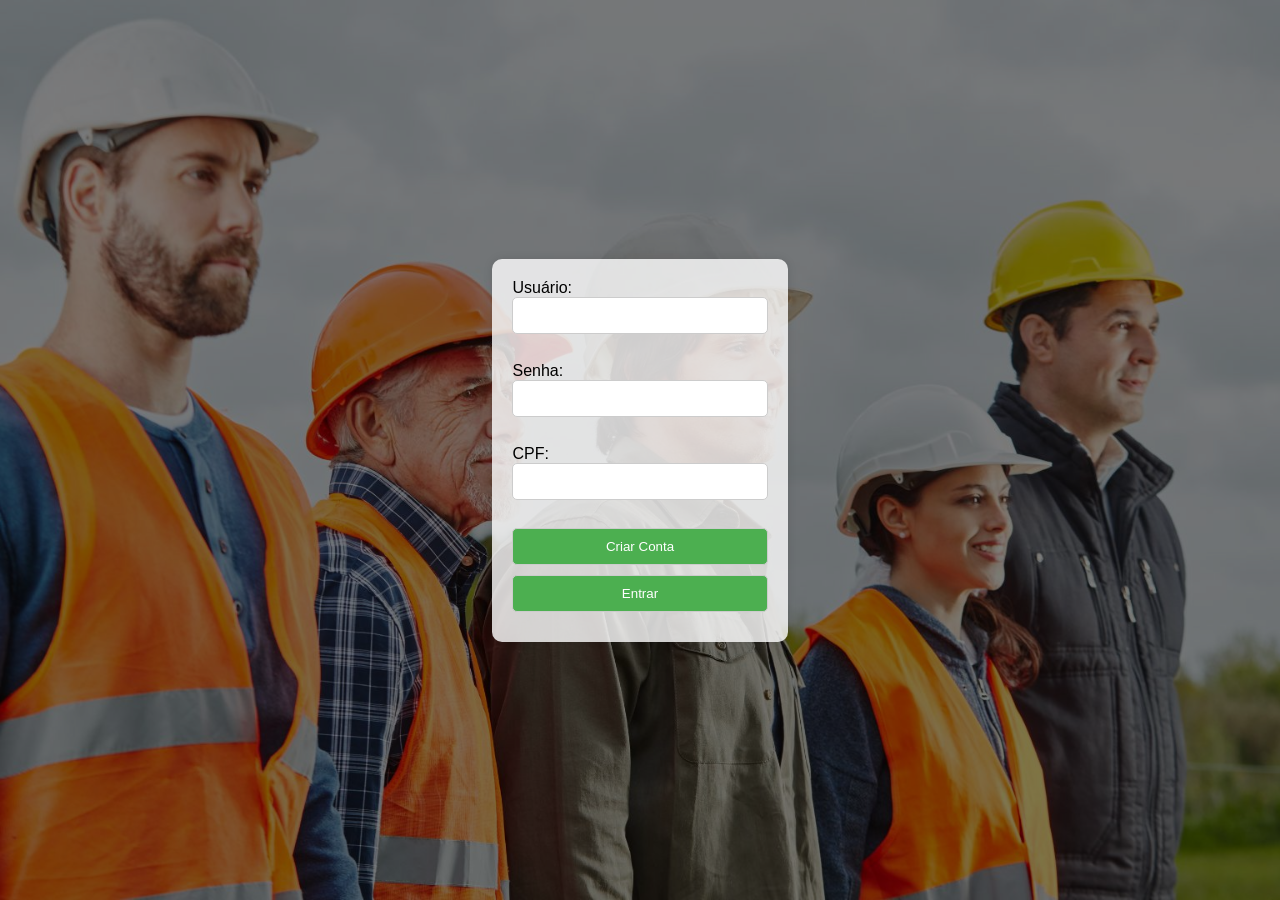
<file: index.html>
<!DOCTYPE html>
<html lang="en">
<head>
    <meta charset="UTF-8">
    <meta name="viewport" content="width=device-width, initial-scale=1.0">
    <title>Adicionar Pessoa</title>
    <link rel="stylesheet" href="styles.css">
</head>
<body>
    <form id="myForm" action="adicionar_pessoa.php" method="POST">
        <label for="nome">Usuário:</label>
        <input type="text" id="nome" name="nome" required><br><br>
        <label for="senha">Senha:</label>
        <input type="text" id="senha" name="senha" required><br><br> 
        <label for="cpf">CPF:</label>
        <input type="text" id="cpf" name="cpf" required maxlength="11"><br><br>
        <input type="submit" value="Criar Conta">
        <input type="submit" value="Entrar" name="entrar">
    </form>
</body>
</html>
</file>
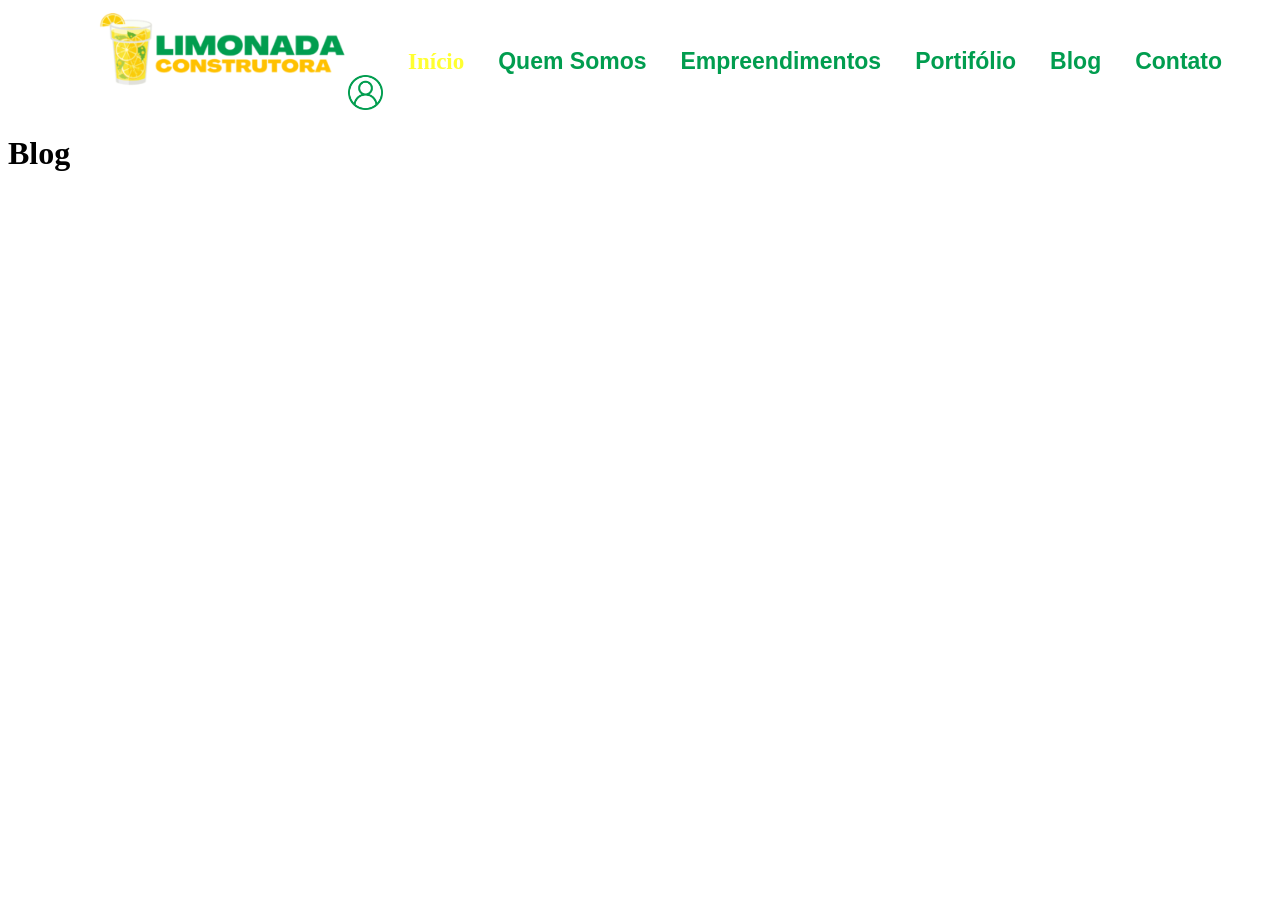
<file: blog.html>
<!DOCTYPE html>
<html lang="en">

<head>
    <meta charset="UTF-8">
    <meta name="viewport" content="width=device-width, initial-scale=1.0">
    <title>Blog</title>
    <link rel="stylesheet" href="blog.css">
</head>

<body>
    <div class="container">
        <a href="#">
            <img class="limonadaImg" src="limonada.png" alt="limonada">
        </a>

        <div class="grid">
            <a class="inicio" href="page1.html">Início</a>
            <a class="botoes" href="quem_somos.html">Quem Somos</a>
            <a class="botoes" href="empreendimentos.html">Empreendimentos</a>
            <a class="botoes" href="portifolio.html">Portifólio</a>
            <a class="botoes" href="blog.html">Blog</a>
            <a class="botoes" href="contato.html">Contato</a>
            <a href="perfil.html">
                <img class="imageUser" src="user.png" alt="">
            </a>
        </div>
    </div>

    <h1>Blog</h1>
</file>
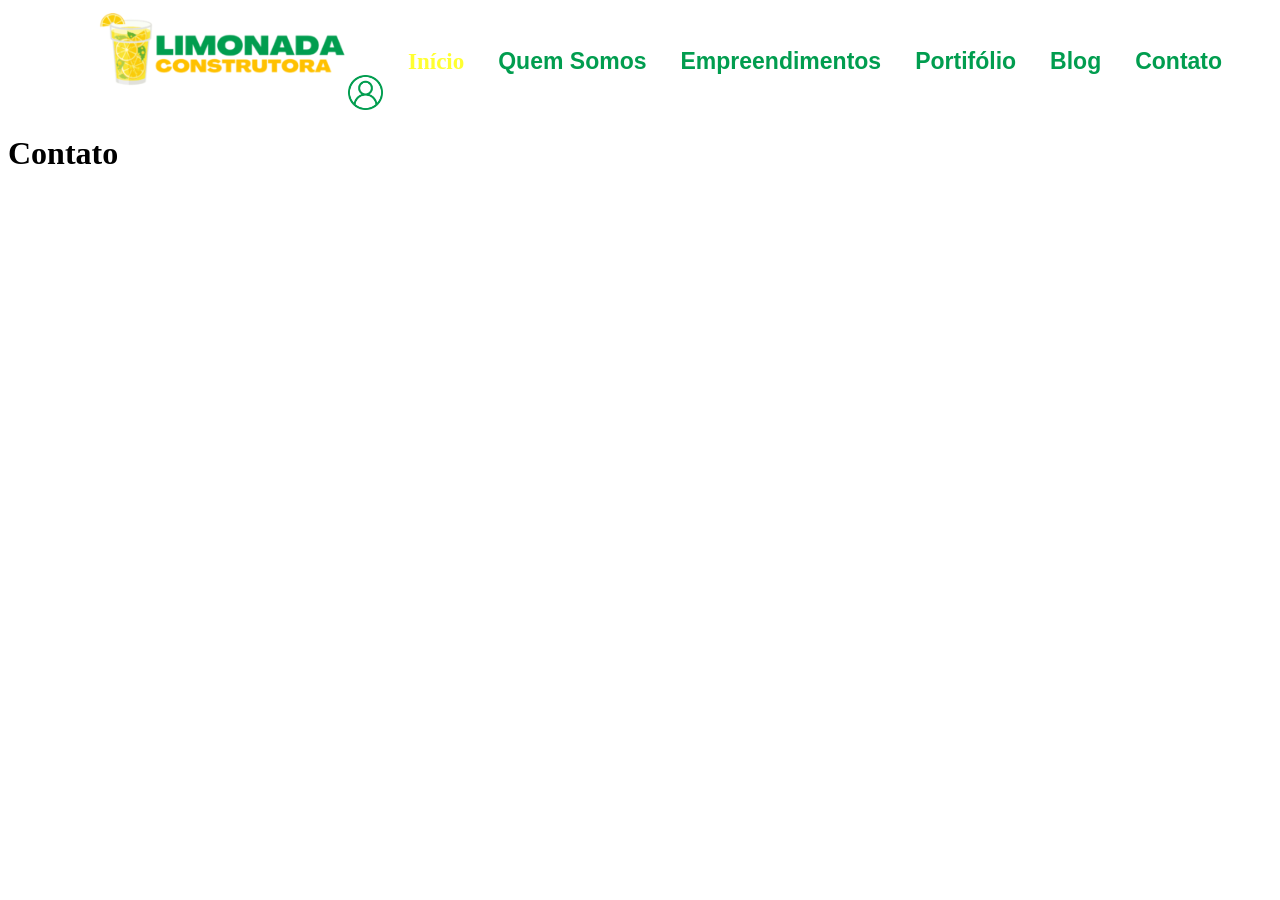
<file: contato.html>
<!DOCTYPE html>
<html lang="en">

<head>
    <meta charset="UTF-8">
    <meta name="viewport" content="width=device-width, initial-scale=1.0">
    <title>Contato</title>
    <link rel="stylesheet" href="contato.css">
</head>

<body>
    <div class="container">
        <a href="#">
            <img class="limonadaImg" src="limonada.png" alt="limonada">
        </a>

        <div class="grid">
            <a class="inicio" href="page1.html">Início</a>
            <a class="botoes" href="quem_somos.html">Quem Somos</a>
            <a class="botoes" href="empreendimentos.html">Empreendimentos</a>
            <a class="botoes" href="portifolio.html">Portifólio</a>
            <a class="botoes" href="blog.html">Blog</a>
            <a class="botoes" href="contato.html">Contato</a>
            <a href="perfil.html">
                <img class="imageUser" src="user.png" alt="">
            </a>
        </div>
    </div>

    <h1>Contato</h1>
</file>
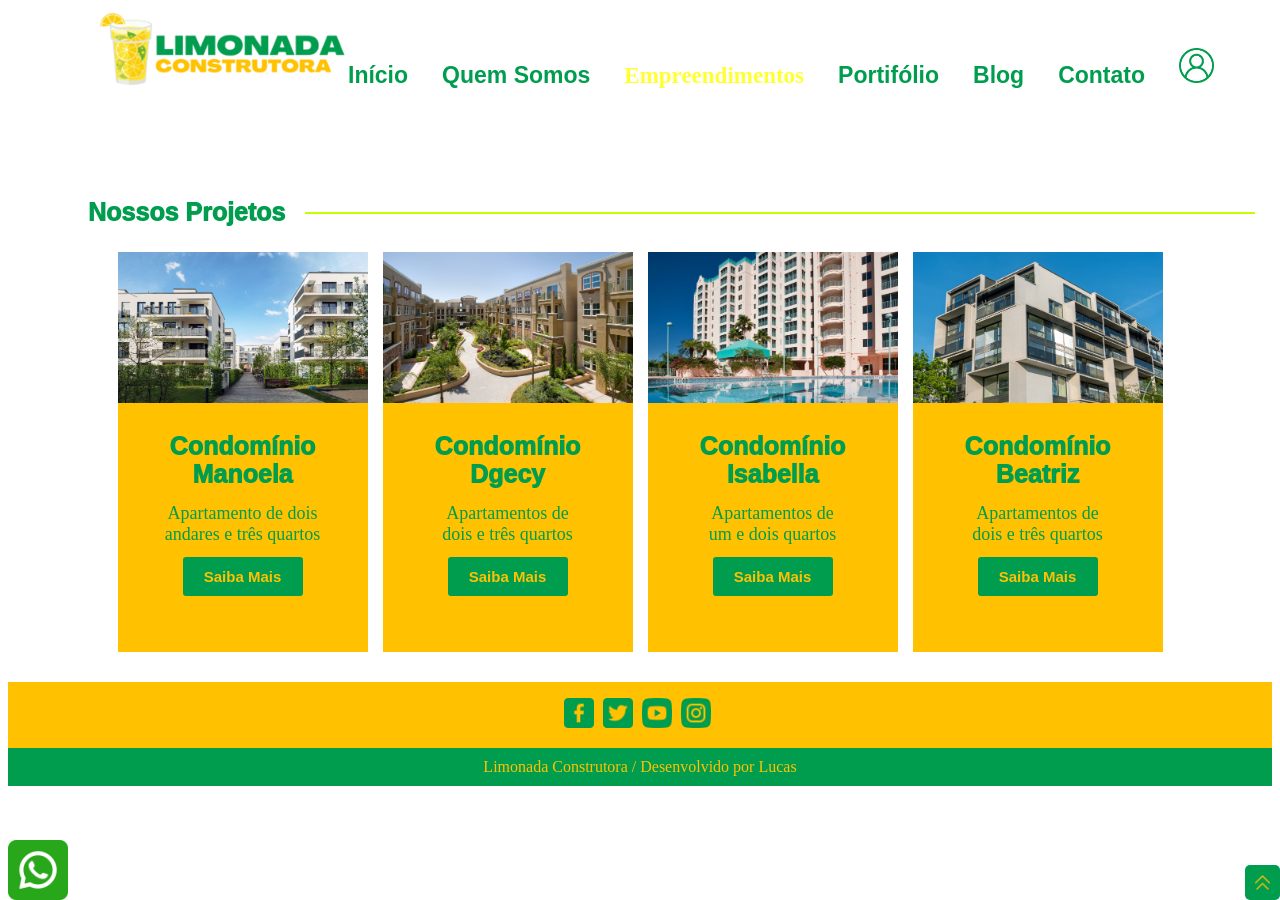
<file: empreendimentos.html>
<!DOCTYPE html>
<html lang="en">

<head>
    <meta charset="UTF-8">
    <meta name="viewport" content="width=device-width, initial-scale=1.0">
    <title>Empreendimentos</title>
    <link rel="stylesheet" href="empreendimentos.css">
</head>

<body>
    <div class="container">
        <a href="#">
            <img class="limonadaImg" src="limonada.png" alt="limonada">
        </a>

        <div class="grid">
            <a class="botoes" href="page1.html">Início</a>
            <a class="botoes" href="quem_somos.html">Quem Somos</a>
            <a class="inicio" href="empreendimentos.html">Empreendimentos</a>
            <a class="botoes" href="portifolio.html">Portifólio</a>
            <a class="botoes" href="blog.html">Blog</a>
            <a class="botoes" href="contato.html">Contato</a>
            <a href="perfil.html">
                <img class="imageUser" src="user.png" alt="">
            </a>
        </div>
    </div>

    <div class="divNossosProjetos">
        <h3 class="nossosProjetos">Nossos Projetos</h3>
        <img class="linhaAmarela" src="linhaHorizontal.png" alt="linhaHorizontal">
    </div>

    <div class="divPredios">
        <div class="predio1">
            <img class="predio" src="IMG_7585.PNG" alt="predio">
            <p class="descricaoFoto">Condomínio </p>
            <p class="descricaoFoto2">Manoela</p>
            <p class="descricaoFoto3">Apartamento de dois</p>
            <p class="descricaoFoto4"> andares e três quartos</p>
            <div class="divSaibaMaisPredios">
                <a class="centralizaTag" href="lancamento.html">
                    <button class="botaoSaibaMais">Saiba Mais</button>
                </a>
            </div>
        </div>

        <div class="predio2">
            <img class="predio" src="IMG_7586.PNG" alt="predio">
            <p class="descricaoFoto">Condomínio </p>
            <p class="descricaoFoto2">Dgecy</p>
            <p class="descricaoFoto3">Apartamentos de </p>
            <p class="descricaoFoto4">dois e três quartos</p>
            <div class="divSaibaMaisPredios">
                <a class="centralizaTag" href="lancamento.html">
                    <button class="botaoSaibaMais">Saiba Mais</button>
                </a>
            </div>
        </div>

        <div class="predio3">
            <img class="predio" src="IMG_7587.PNG" alt="predio">
            <p class="descricaoFoto">Condomínio </p>
            <p class="descricaoFoto2">Isabella</p>
            <p class="descricaoFoto3">Apartamentos de </p>
            <p class="descricaoFoto4">um e dois quartos</p>
            <div class="divSaibaMaisPredios">
                <div class="divSaibaMaisPredios">
                    <a class="centralizaTag" href="lancamento.html">
                        <button class="botaoSaibaMais">Saiba Mais</button>
                    </a>
                </div>
            </div>
        </div>

        <div class="predio4">
            <img class="predio" src="IMG_7584.PNG" alt="predio">
            <p class="descricaoFoto">Condomínio </p>
            <p class="descricaoFoto2">Beatriz</p>
            <p class="descricaoFoto3">Apartamentos de</p>
            <p class="descricaoFoto4"> dois e três quartos</p>
            <div class="divSaibaMaisPredios">
                <a class="centralizaTag" href="lancamento.html">
                    <button class="botaoSaibaMais">Saiba Mais</button>
                </a>
            </div>
        </div>
    </div>

    <footer class="footerAmarelo">
        <img class="imagemFooter" src="facebook.png" alt="facebook">
        <img class="imagemFooter" src="twitter.png" alt="twitter">
        <img class="imagemFooter" src="youtube.png" alt="youtube">
        <a href="https://www.instagram.com/lucas__l7">
            <img class="imagemFooter" src="instagram.png" alt="instagram">
        </a>
    </footer>

    <footer class="footerVerde">Limonada Construtora / Desenvolvido por Lucas</footer>

    <div class="containerImagem">
        <a href="#">
            <img class="canto-inferior-direito" src="setas.png" alt="Imagem">
        </a>
    </div>

    <div class="containerImagem">
        <img class="canto-inferior-esquerdo" src="whatsapp.png" alt="Imagem">
    </div>
</body>
</file>
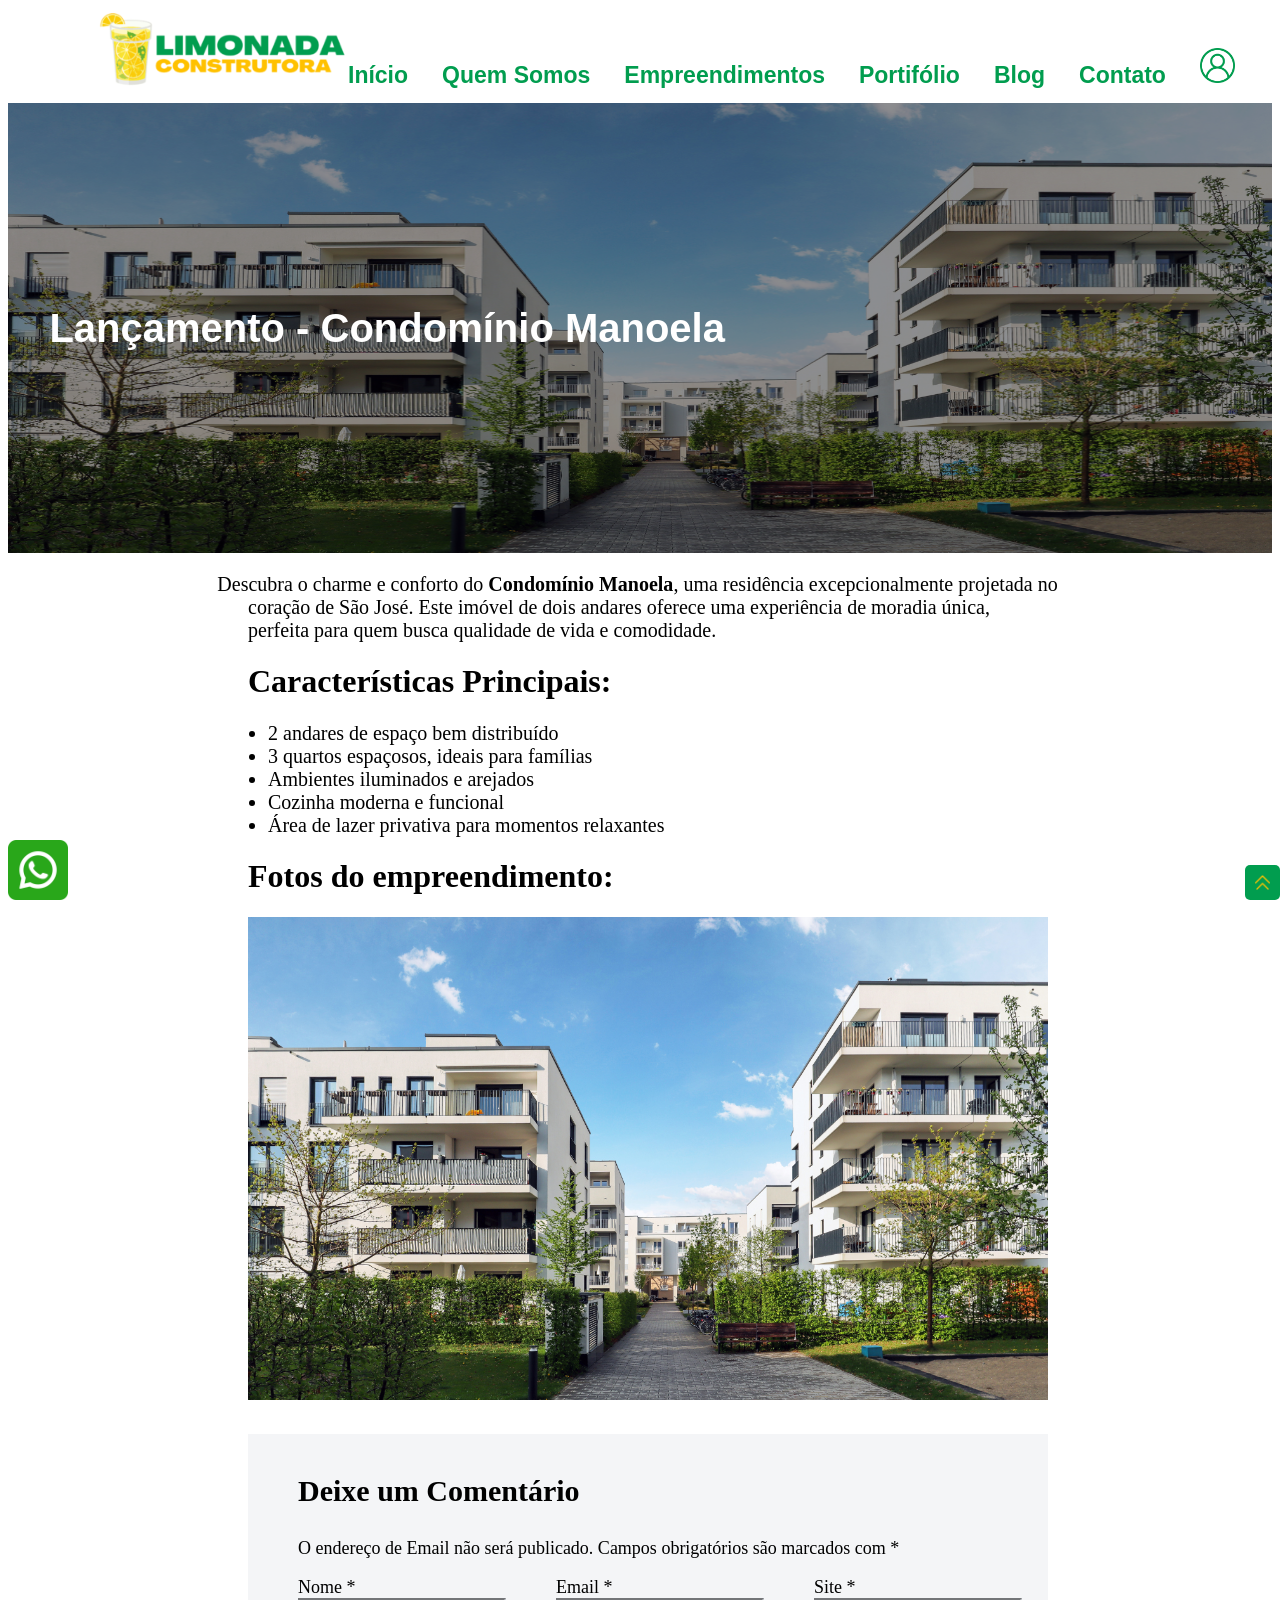
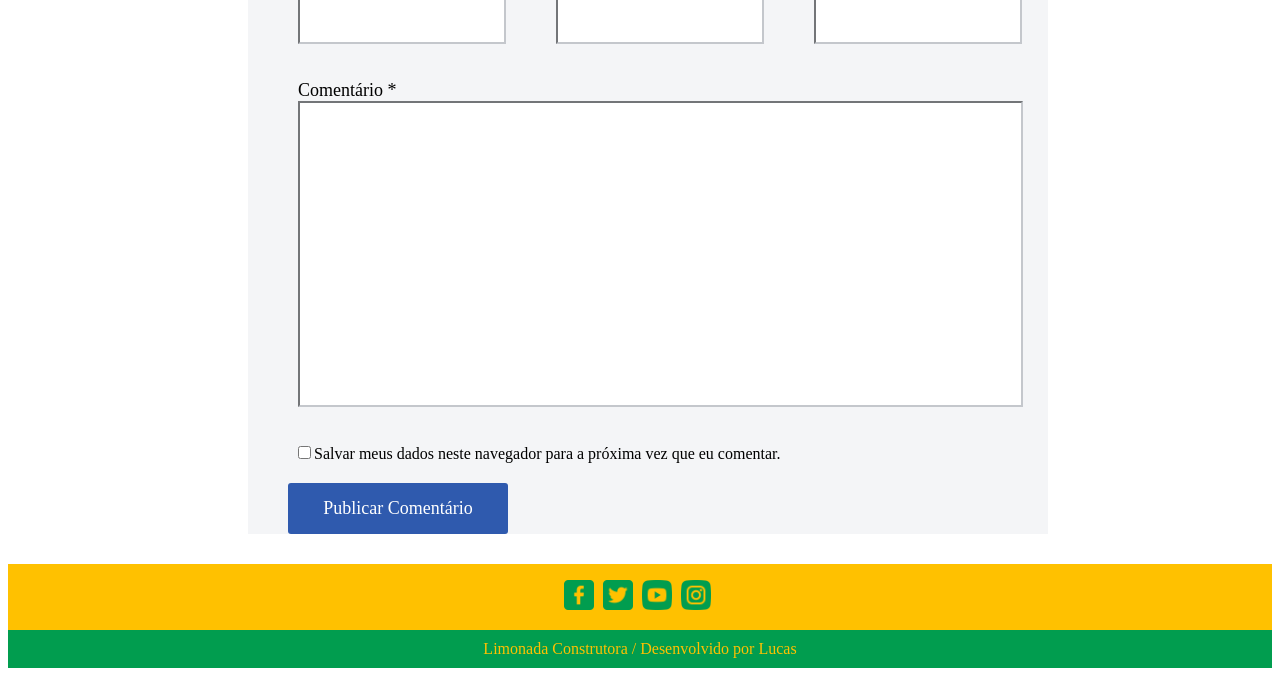
<file: lancamento.html>
<!DOCTYPE html>
<html lang="en">

<head>
    <meta charset="UTF-8">
    <meta name="viewport" content="width=device-width, initial-scale=1.0">
    <title>Lançamento</title>
    <link rel="stylesheet" href="lancamento.css">
</head>

<body>
    <div class="container">
        <a href="#">
            <img class="limonadaImg" src="limonada.png" alt="limonada">
        </a>

        <div class="grid">
            <a class="botoes" href="page1.html">Início</a>
            <a class="botoes" href="quem_somos.html">Quem Somos</a>
            <a class="botoes" href="empreendimentos.html">Empreendimentos</a>
            <a class="botoes" href="portifolio.html">Portifólio</a>
            <a class="botoes" href="blog.html">Blog</a>
            <a class="botoes" href="contato.html">Contato</a>
            <a href="perfil.html">
                <img class="imageUser" src="user.png" alt="">
            </a>
        </div>
    </div>

    <div class="ftPredio">
        <img class="engenheiroFoto" src="lancamentoPredio.png" alt="engenheiros">
        <div class="corzinha"></div>
        <div class="texto-sobre-imagem">
            Lançamento - Condomínio Manoela
        </div>
    </div>

    <div class="divDescricao">
        <p class="texto">Descubra o charme e conforto do</p>
        <p class="textoManoela">Condomínio Manoela</p>
        <p class="texto">, uma residência excepcionalmente projetada no
    </div>
    <p class="texto2">coração de São José. Este imóvel de dois andares oferece uma experiência de moradia única, </p>
    <p class="texto2">perfeita para quem busca qualidade de vida e comodidade.</p>

    <h1>Características Principais:</h1>

    <ul>
        <li>2 andares de espaço bem distribuído</li>
        <li>3 quartos espaçosos, ideais para famílias</li>
        <li>Ambientes iluminados e arejados</li>
        <li>Cozinha moderna e funcional</li>
        <li>Área de lazer privativa para momentos relaxantes</li>
    </ul>

    <h1>Fotos do empreendimento:</h1>
    <div class="divCentralizaPredio">
        <img class="predioLancamento" src="lancamentoPredio.png" alt="predio">
    </div>

    <div class="divAvaliacao">
        <p class="comentario">Deixe um Comentário</p>
        <p class="descricaoComentario">O endereço de Email não será publicado. Campos obrigatórios são marcados com *
        </p>
        <div class="ladoLado">
            <div class="separacao"> <label class="nome" for="nome">Nome *</label>
                <input class="tamanhoInput" type="text" id="nomeComentario" name="nomeComentario" required><br><br>
            </div>
            <div class="separacao"> <label class="nome" for="email">Email *</label>
                <input class="tamanhoInput" type="text" id="email" name="email" required><br><br>
            </div>
            <div class="separacao">
                <label class="nome" for="site">Site *</label>
                <input class="tamanhoInput" type="text" id="site" name="site" required><br><br>
            </div>
        </div>

        <div class="divComentario">
            <label class="comentarioLabel" for="comentario">Comentário *</label>
            <input class="labelComentario" type="text" id="comentario" name="comentario" required><br><br>
        </div>
        <div class="publicaComentario">
            <div>
                <input class="checkbox" type="checkbox">Salvar meus dados neste navegador para a próxima vez que eu
                comentar.
            </div>
            <a class="botaoPublicaComentario" href="#">Publicar Comentário</a>
        </div>
    </div>

    <footer class="footerAmarelo">
        <img class="imagemFooter" src="facebook.png" alt="facebook">
        <img class="imagemFooter" src="twitter.png" alt="twitter">
        <img class="imagemFooter" src="youtube.png" alt="youtube">
        <a href="https://www.instagram.com/lucas__l7">
            <img class="imagemFooter" src="instagram.png" alt="instagram">
        </a>
    </footer>

    <footer class="footerVerde">Limonada Construtora / Desenvolvido por Lucas</footer>
    <div class="containerImagem">
        <a href="#">
            <img class="canto-inferior-direito" src="setas.png" alt="Imagem">
        </a>
    </div>

    <div class="containerImagem">
        <img class="canto-inferior-esquerdo" src="whatsapp.png" alt="Imagem">
    </div>
</body>

</html>
</file>
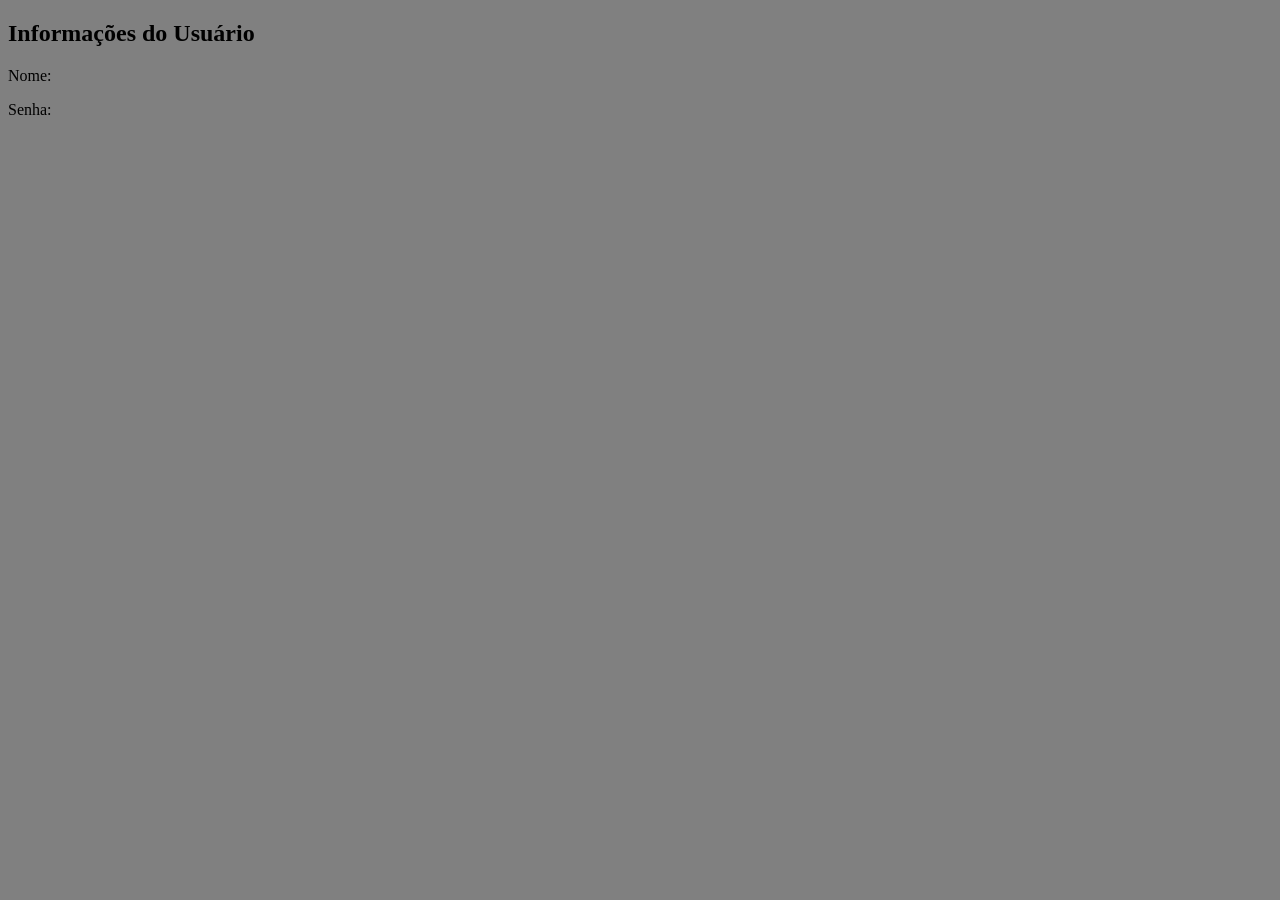
<file: perfil.html>
<!DOCTYPE html>
<html lang="en">
<head>
    <meta charset="UTF-8">
    <meta name="viewport" content="width=device-width, initial-scale=1.0">
    <title>Perfil do Usuário</title>
    <link rel="stylesheet" href="perfil.css">
</head>
<body>
    <div class="profile-info">
        <h2>Informações do Usuário</h2>
        <p>Nome: <span id="profile-nome"></span></p>
        <p>Senha: <span id="profile-senha"></span></p>
    </div>

    <script>
        // Retrieve data from localStorage
        var nome = localStorage.getItem("nome");
        var senha = localStorage.getItem("senha");
     
        // Display data in the profile page
        document.getElementById("profile-nome").textContent = nome;
        document.getElementById("profile-senha").textContent = senha;
    </script>
</body>
</html>
</file>
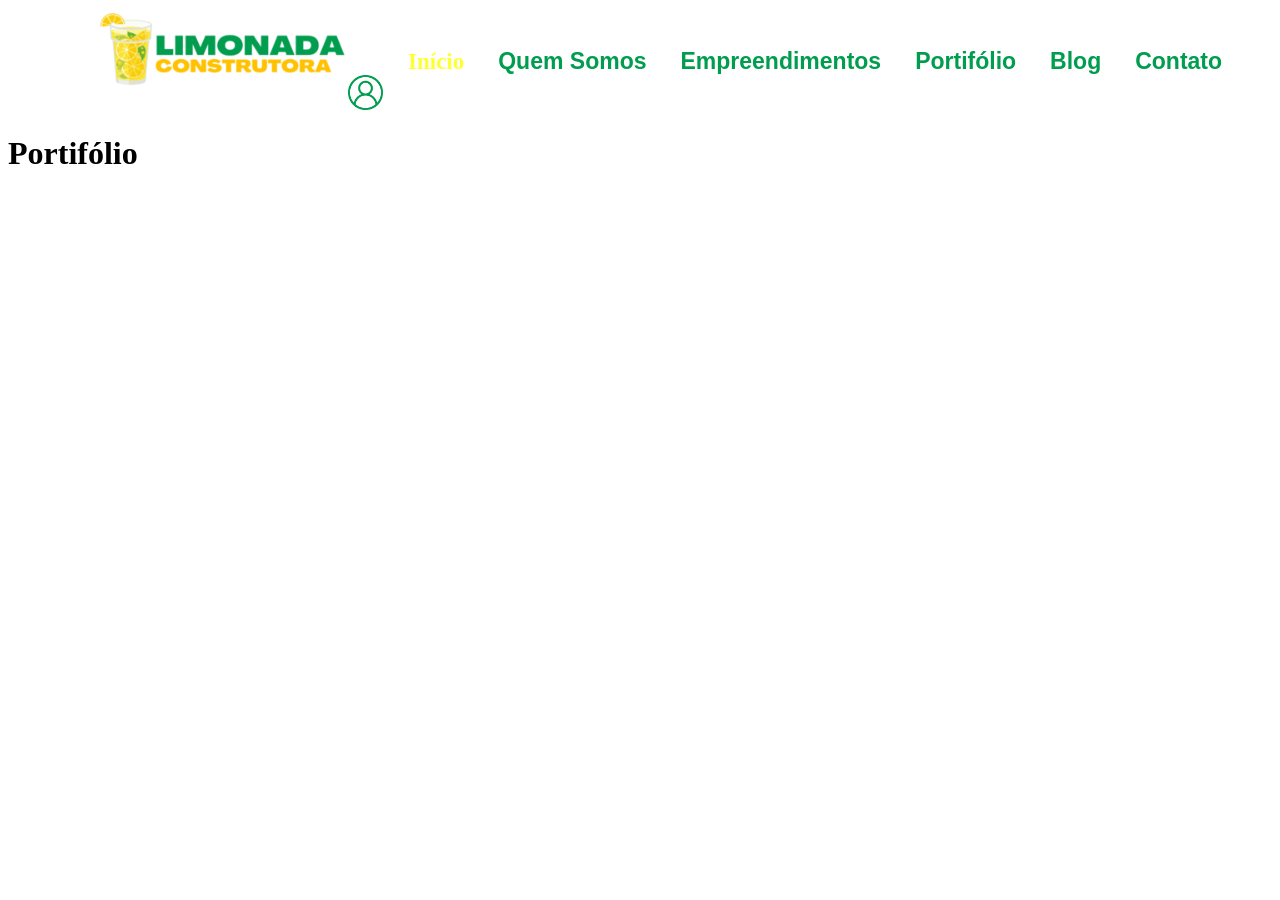
<file: portifolio.html>
<!DOCTYPE html>
<html lang="en">

<head>
    <meta charset="UTF-8">
    <meta name="viewport" content="width=device-width, initial-scale=1.0">
    <title>Portifólio</title>
    <link rel="stylesheet" href="portifolio.css">
</head>

<body>
    <div class="container">
        <a href="#">
            <img class="limonadaImg" src="limonada.png" alt="limonada">
        </a>

        <div class="grid">
            <a class="inicio" href="page1.html">Início</a>
            <a class="botoes" href="quem_somos.html">Quem Somos</a>
            <a class="botoes" href="empreendimentos.html">Empreendimentos</a>
            <a class="botoes" href="portifolio.html">Portifólio</a>
            <a class="botoes" href="blog.html">Blog</a>
            <a class="botoes" href="contato.html">Contato</a>
            <a href="perfil.html">
                <img class="imageUser" src="user.png" alt="">
            </a>
        </div>
    </div>

    <h1>Portifólio</h1>
</file>
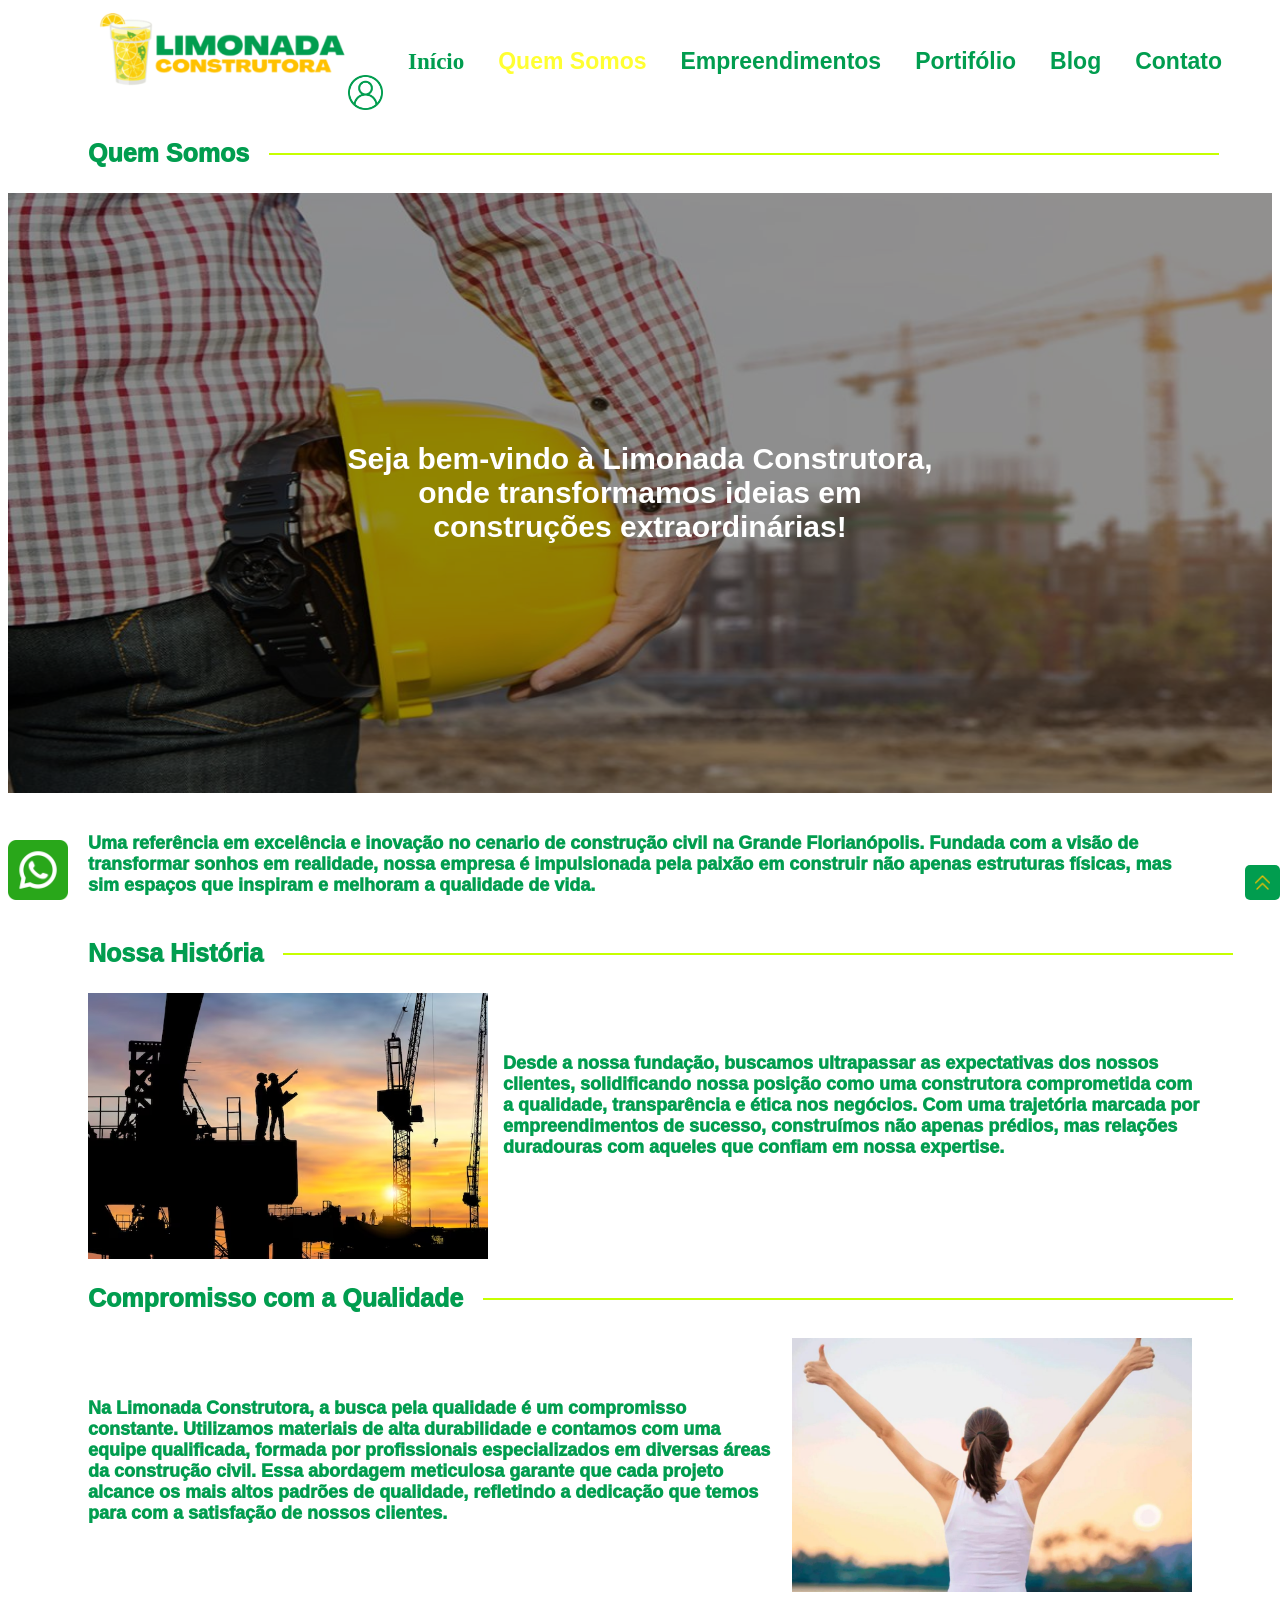
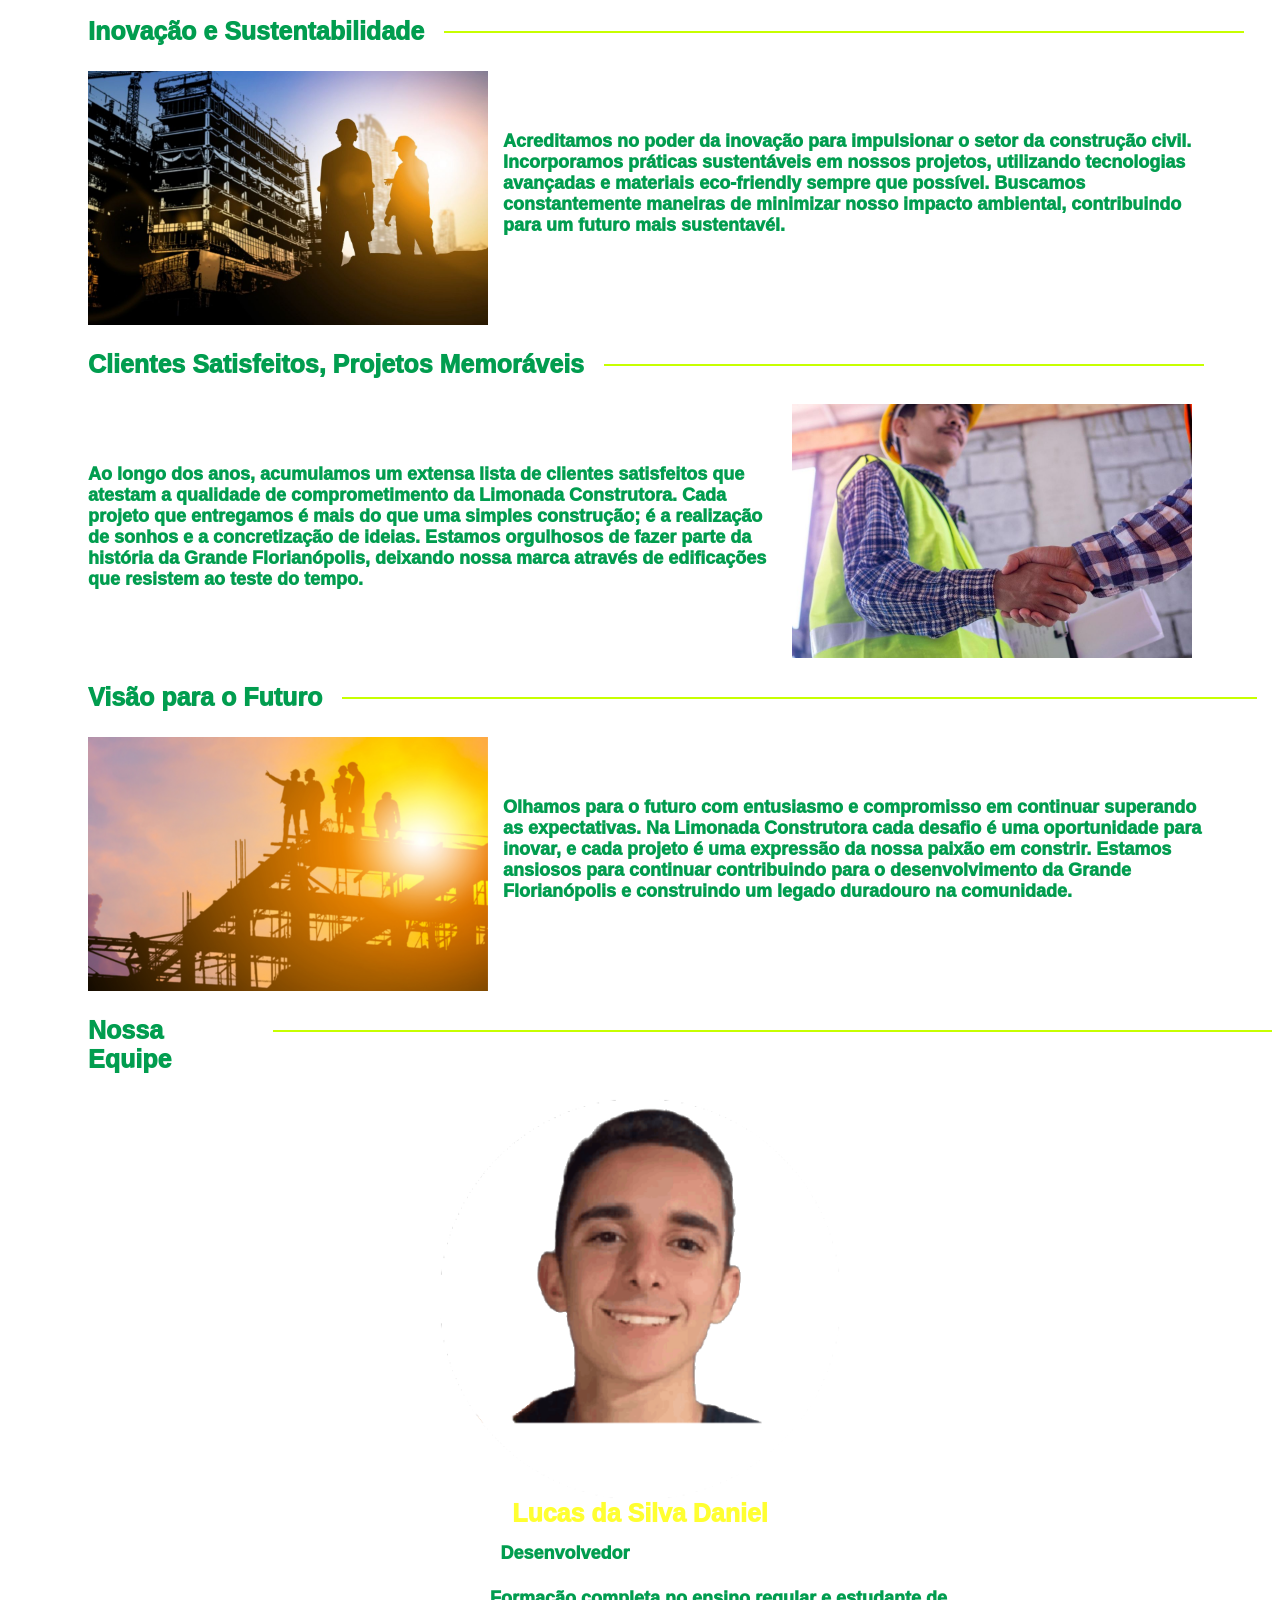
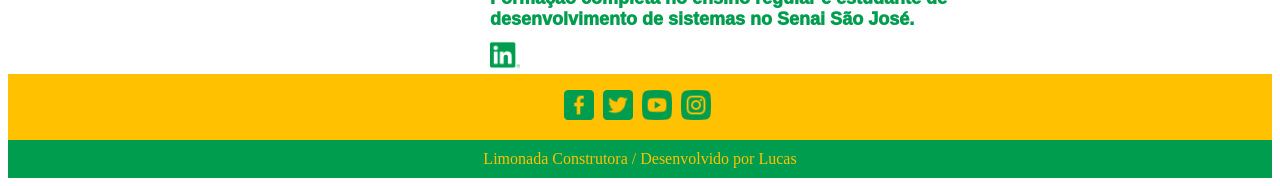
<file: quem_somos.html>
<!DOCTYPE html>
<html lang="en">

<head>
    <meta charset="UTF-8">
    <meta name="viewport" content="width=device-width, initial-scale=1.0">
    <title>Quem Somos</title>
    <link rel="stylesheet" href="quemSomos.css">
</head>

<body>
    <div class="container">
        <a href="#">
            <img class="limonadaImg" src="limonada.png" alt="limonada">
        </a>

        <div class="grid">
            <a class="inicio" href="page1.html">Início</a>
            <a class="bt_quem_somos" href="quem_somos.html">Quem Somos</a>
            <a class="botoes" href="empreendimentos.html">Empreendimentos</a>
            <a class="botoes" href="portifolio.html">Portifólio</a>
            <a class="botoes" href="blog.html">Blog</a>
            <a class="botoes" href="contato.html">Contato</a>
            <a href="perfil.html">
                <img class="imageUser" src="user.png" alt="">
            </a>
        </div>
    </div>

    <div class="divQuemSomos">
        <h3 class="QuemSomos">Quem Somos</h3>
        <img class="linhaAmarela" src="linhaHorizontal.png" alt="linhaHorizontal">
    </div>

    <div class="ftEngenheiro">
        <img class="engenheiroFoto" src="engenheiroCapacete.jpg" alt="engenheiros">
        <div class="corzinha"></div>
        <div class="texto-sobre-imagem">
            Seja bem-vindo à Limonada Construtora, onde transformamos ideias em construções extraordinárias!
        </div>
    </div>

    <p class="informacoes">Uma referência em excelência e inovação no cenario de construção civil na Grande
        Florianópolis.
        Fundada com a visão de transformar sonhos em realidade, nossa empresa é impulsionada pela paixão em construir
        não apenas estruturas físicas, mas sim espaços que inspiram e melhoram a qualidade de vida.
    </p>

    <div class="divNossaHistoria">
        <h3 class="QuemSomos">Nossa História</h3>
        <img class="linhaAmarela" src="linhaHorizontal.png" alt="linhaHorizontal">
    </div>

    <div class="ftDescricaoLadoLado">
        <img class="imgPorDoSol" src="engenheiro_por_do_sol.avif" alt="engenheiro por do sol">
        <p class="descricaoFoto">Desde a nossa fundação, buscamos ultrapassar as expectativas dos nossos clientes,
            solidificando nossa posição como uma construtora comprometida com a qualidade,
            transparência e ética nos negócios. Com uma trajetória marcada por empreendimentos
            de sucesso, construímos não apenas prédios, mas relações duradouras com aqueles
            que confiam em nossa expertise.
        </p>
    </div>

    <div class="divCompromisso">
        <h3 class="QuemSomos">Compromisso com a Qualidade</h3>
        <img class="linhaAmarelaQuemSomos" src="linhaHorizontal.png" alt="linhaHorizontal">
    </div>

    <div class="ftDescricaoLadoLado">
        <p class="descricaoFotoMulherBeleza">Na Limonada Construtora, a busca pela qualidade é um compromisso constante.
            Utilizamos materiais de alta durabilidade e contamos com uma equipe qualificada, formada por profissionais
            especializados em diversas áreas da construção civil. Essa abordagem meticulosa garante que cada projeto
            alcance os mais altos padrões de qualidade, refletindo a dedicação que temos para com a satisfação de
            nossos clientes.
        </p>
        <img class="imgMulherBeleza" src="mulherBeleza.jpg" alt="Mulher Beleza">
    </div>

    <div class="divCompromisso">
        <h3 class="QuemSomos">Inovação e Sustentabilidade</h3>
        <img class="linhaAmarelaInovacao" src="linhaHorizontal.png" alt="linhaHorizontal">
    </div>

    <div class="ftDescricaoLadoLado">
        <img class="imgPorDoSol" src="engenheiroPredio.jpg" alt="engenheiro Predio">
        <p class="descricaoFoto">Acreditamos no poder da inovação para impulsionar o setor da
            construção civil. Incorporamos práticas sustentáveis em nossos projetos,
            utilizando tecnologias avançadas e materiais eco-friendly sempre que possível.
            Buscamos constantemente maneiras de minimizar nosso impacto ambiental, contribuindo
            para um futuro mais sustentavél.
        </p>
    </div>

    <div class="divCompromisso">
        <h3 class="QuemSomos">Clientes Satisfeitos, Projetos Memoráveis</h3>
        <img class="linhaAmarelaClientes" src="linhaHorizontal.png" alt="linhaHorizontal">
    </div>

    <div class="ftDescricaoLadoLado">
        <p class="descricaoFotoMulherBeleza">Ao longo dos anos, acumulamos um extensa lista de clientes
            satisfeitos que atestam a qualidade de comprometimento da Limonada Construtora.
            Cada projeto que entregamos é mais do que uma simples construção; é a realização de sonhos
            e a concretização de ideias. Estamos orgulhosos de fazer parte da história da Grande Florianópolis,
            deixando nossa marca através de edificações que resistem ao teste do tempo.
        </p>
        <img class="imgMulherBeleza" src="engenheiroCumprimentando.jpg" alt="engenheiro Cumprimentando">
    </div>

    <div class="divCompromisso">
        <h3 class="QuemSomos">Visão para o Futuro</h3>
        <img class="linhaAmarelaVisaoFuturo" src="linhaHorizontal.png" alt="linhaHorizontal">
    </div>

    <div class="ftDescricaoLadoLado">
        <img class="imgPorDoSol" src="VisaoParaOFuturo.png" alt="engenheiro Predio">
        <p class="descricaoFoto">Olhamos para o futuro com entusiasmo e compromisso em continuar superando
            as expectativas. Na Limonada Construtora cada desafio é uma oportunidade para inovar, e cada projeto
            é uma expressão da nossa paixão em constrir. Estamos ansiosos para continuar contribuindo para o
            desenvolvimento
            da Grande Florianópolis e construindo um legado duradouro na comunidade.
        </p>
    </div>

    <div class="divCompromisso">
        <h3 class="QuemSomos">Nossa Equipe</h3>
        <img class="linhaAmarelaIEquipe" src="linhaHorizontal.png" alt="linhaHorizontal">
    </div>

    <div class="nossaEquipe">
        <img class="imgEu" src="eu.png" alt="engenheiro Predio">
        <h3 class="nomeEquipe">Lucas da Silva Daniel</h3>
        <h4 class="formacaoEquipe">Desenvolvedor</h4>
        <h4 class="descricaoEquipe">Formação completa no ensino regular e estudante de
            desenvolvimento de sistemas no Senai São José.
        </h4>
        <a href="www.linkedin.com/in/lucas-silva-8a1367284">
            <img class="imagemLinkedin" src="linkedin.png" alt="linkedin">
        </a>
    </div>

    <footer class="footerAmarelo">
        <img class="imagemFooter" src="facebook.png" alt="facebook">
        <img class="imagemFooter" src="twitter.png" alt="twitter">
        <img class="imagemFooter" src="youtube.png" alt="youtube">
        <a href="https://www.instagram.com/lucas__l7">
            <img class="imagemFooter" src="instagram.png" alt="instagram">
        </a>
    </footer>

    <footer class="footerVerde">Limonada Construtora / Desenvolvido por Lucas</footer>

    <div class="containerImagem">
        <a href="#">
            <img class="canto-inferior-direito" src="setas.png" alt="Imagem">
        </a>
    </div>

    <div class="containerImagem">
        <img class="canto-inferior-esquerdo" src="whatsapp.png" alt="Imagem">
    </div>
</body>
</file>
<file: styles.css>
body::before {
    content: "";
    position: absolute;
    top: 0;
    left: 0;
    width: 100%;
    height: 100%;
    background-color: rgba(0, 0, 0, 0.5); /* Ajuste a opacidade conforme necessário */
    z-index: 1; /* Certifique-se de que a sobreposição esteja atrás do conteúdo */
}

body {
    background-image: url('engenheiros.jpg');
    background-size: cover; 
    background-position: center; 
    font-family: Arial, sans-serif; 
    margin: 0; 
    padding: 0; 
    height: 100vh;
    display: flex;
    justify-content: center;
    align-items: center; 
    position: relative; /* Adicionado para que a pseudo-classe ::before funcione corretamente */
}

form {
    background-color: rgba(255, 255, 255, 0.8); 
    padding: 20px;
    border-radius: 10px; 
    max-width: 400px; 
    box-shadow: 0 0 10px rgba(0, 0, 0, 0.1); 
    position: relative; /* Adicionado para garantir que o formulário fique na frente da sobreposição */
    z-index: 2; /* Certifique-se de que o formulário esteja na frente da sobreposição */
}

input[type="text"],
input[type="number"],
input[type="submit"] {
    width: 100%;
    padding: 10px;
    margin-bottom: 10px;
    border-radius: 5px;
    border: 1px solid #ccc;
    box-sizing: border-box; 
}

input[type="submit"] {
    background-color: #4CAF50; 
    color: white; 
    cursor: pointer; 
}

input[type="submit"]:hover {
    background-color: #45a049; 
}
</file>
<file: blog.css>
a {
    text-decoration: none;
}

.limonadaImg {
    width: 250px;
    height: auto;
    margin-bottom: 10px;
}

.container {
    display: flex;
    flex-direction: row;
    margin-left: 90px;
}

.grid {
    margin-top: 40px;
}

.inicio {
    color: rgba(255, 255, 0, 0.808);
    font-weight: 600;
    font-size: 23px;
    margin-right: 30px;
    margin-left: 60px;
}

.botoes {
    color: #019d4f;
    font-weight: 600;
    font-size: 23px;
    margin-right: 30px;
    font-family: "Roboto", Sans-serif;
}

.botoes:hover {
    color: rgba(255, 255, 0, 0.808);
}

.imageUser {
    width: 35px;
    height: auto;
  }
</file>
<file: contato.css>
a {
    text-decoration: none;
}

.limonadaImg {
    width: 250px;
    height: auto;
    margin-bottom: 10px;
}

.container {
    display: flex;
    flex-direction: row;
    margin-left: 90px;
}

.grid {
    margin-top: 40px;
}

.inicio {
    color: rgba(255, 255, 0, 0.808);
    font-weight: 600;
    font-size: 23px;
    margin-right: 30px;
    margin-left: 60px;
}

.botoes {
    color: #019d4f;
    font-weight: 600;
    font-size: 23px;
    margin-right: 30px;
    font-family: "Roboto", Sans-serif;
}

.botoes:hover {
    color: rgba(255, 255, 0, 0.808);
}

.imageUser {
    width: 35px;
    height: auto;
  }
</file>
<file: empreendimentos.css>
a {
    text-decoration: none;
}

.limonadaImg {
    width: 250px;
    height: auto;
    margin-bottom: 10px;
}

.container {
    display: flex;
    flex-direction: row;
    margin-left: 90px;
}

.grid {
    margin-top: 40px;
}

.inicio {
    color: rgba(255, 255, 0, 0.808);
    font-weight: 600;
    font-size: 23px;
    margin-right: 30px;
}

.botoes {
    color: #019d4f;
    font-weight: 600;
    font-size: 23px;
    margin-right: 30px;
    font-family: "Roboto", Sans-serif;
}

.botoes:hover {
    color: rgba(255, 255, 0, 0.808);
}

.imageUser {
    width: 35px;
    height: auto;
}

.divNossosProjetos {
    display: flex;
    flex-direction: row;
    margin-top: 70px;
}

.nossosProjetos {
    color: #019D4F;
    font-weight: 1000;
    font-size: 25px;
    font-family: "Roboto", Sans-serif;
    /*Fonte das letras*/
    margin-left: 80px;
}

.predio {
    width: 250px;
    height: auto;
}

.divPredios {
    display: flex;
    flex-direction: row;
    justify-content: center;
}

.predio1 {
    margin-right: 15px;
    background-color: #FFC100;
    transition: transform 1s ease;
    /*Transição suave*/
    height: 400px;
}

.predio1:hover {
    transform: scale(1.1);
    /*Coloca o zoom*/
}

.predio1:not(:hover) {
    transform: scale(1);
    /*Tira o zoom*/
}

.predio2 {
    margin-right: 15px;
    background-color: #FFC100;
    transition: transform 1s ease;
    /*Transição suave*/
}

.predio2:hover {
    transform: scale(1.1);
    /*Coloca o zoom*/
}

.predio2:not(:hover) {
    transform: scale(1);
    /*Tira o zoom*/
}

.predio3 {
    margin-right: 15px;
    background-color: #FFC100;
    transition: transform 1s ease;
    /*Transição suave*/
}

.predio3:hover {
    transform: scale(1.1);
    /*Coloca o zoom*/
}

.predio3:not(:hover) {
    transform: scale(1);
    /*Tira o zoom*/
}

.predio4 {
    background-color: #FFC100;
    transition: transform 1s ease;
    /*Transição suave*/
}

.predio4:hover {
    transform: scale(1.1);
    /*Coloca o zoom*/
}

.predio4:not(:hover) {
    transform: scale(1);
    /*Tira o zoom*/
}

.descricaoFoto {
    color: #019D4F;
    font-weight: 1000;
    font-size: 25px;
    font-family: "Roboto", Sans-serif;
    /*Fonte das letras*/
    text-align: center;
    height: 3px;
}

.descricaoFoto2 {
    color: #019D4F;
    font-weight: 1000;
    font-size: 25px;
    font-family: "Roboto", Sans-serif;
    /*Fonte das letras*/
    text-align: center;
    height: 3px;
}

.descricaoFoto3 {
    color: #019D4F;
    text-align: center;
    height: 3px;
    margin-top: 40px;
    font-size: 18px;
}

.descricaoFoto4 {
    color: #019D4F;
    text-align: center;
    height: 3px;
    font-size: 18px;
}

.linhaAmarela {
    margin-top: 25px;
    margin-left: 20px;
    width: 950px;
    height: 30px;
}

.saibaMaisPredios {
    color: #FFC100;
    border-color: #019D4F;
    font-family: "Roboto", Sans-serif;
    font-weight: 800;
    background-color: #019D4F;
    border: #019D4F solid 10px;
    border-radius: 3px;
}

.divSaibaMaisPredios {
    text-align: center;
    margin-top: 30px;
}

.botaoSaibaMais {
    color: #FFC100;
    border-color: #019D4F;
    font-family: "Roboto", Sans-serif;
    font-weight: 800;
    background-color: #019D4F;
    border: #019D4F solid 10px;
    border-radius: 3px;
    width: 120px;
    cursor: pointer;
    font-size: 15px;
}

.footerVerde {
    background-color: #019D4F;
    color: #FFC100;
    text-align: center;
    font-weight: 200;
    padding: 10px;
}

.footerAmarelo {
    background-color: #FFC100;
    padding: 16px;
    text-align: center;
    margin-top: 30px;
}

.imagemFooter {
    width: 30px;
    height: auto;
    cursor: pointer;
    margin-right: 5px;
}

.containerImagem {
    position: relative;
    cursor: pointer;
}

.canto-inferior-direito {
    position: fixed;
    bottom: 0;
    right: 0;
    z-index: 999;
    width: 15px;
    height: auto;
    background-color: #019D4F;
    border-radius: 5px;
    padding: 10px;
}

.canto-inferior-esquerdo {
    position: fixed;
    bottom: 0;
    z-index: 999;
    width: 60px;
    height: auto;
}

.centralizaTag {
    width: 120px;
    height: 66px;
}
</file>
<file: lancamento.css>
a {
    text-decoration: none;
}

.limonadaImg {
    width: 250px;
    height: auto;
    margin-bottom: 10px;
}

.container {
    display: flex;
    flex-direction: row;
    margin-left: 90px;
}

.grid {
    margin-top: 40px;
}

.inicio {
    color: #019d4f;
    font-weight: 600;
    font-size: 23px;
    margin-right: 30px;
}

.botoes {
    color: #019d4f;
    font-weight: 600;
    font-size: 23px;
    margin-right: 30px;
    font-family: "Roboto", Sans-serif;
}

.botoes:hover {
    color: rgba(255, 255, 0, 0.808);
}

.imageUser {
    width: 35px;
    height: auto;
}

.engenheiroFoto {
    width: 100%;
    height: 450px;
    display: block;
}

.ftPredio {
    position: relative;
    display: inline-block;
    width: 100%;
    height: 450px;
    display: block;
}

.texto-sobre-imagem {
    position: absolute;
    top: 50%;
    left: 30%;
    transform: translate(-50%, -50%);
    padding: 10px;
    border-radius: 5px;
    color: white;
    font-family: "Roboto", Sans-serif;
    font-size: 40px;
    font-weight: 600;
    text-align: center;
}

.corzinha {
    background-color: rgba(0, 0, 0, 0.432);
    /*Cor de fundo com opacidade*/
    position: absolute;
    top: 0;
    left: 0;
    width: 100%;
    height: 100%;
}

.predioLancamento {
    width: 800px;
    height: auto;
}

.divCentralizaPredio {
    margin-left: 240px;
}

.texto {
    margin-right: 5px;
    font-size: 20px;
    margin-bottom: 0px;
}

.textoManoela {
    font-weight: bold;
    font-size: 20px;
    margin-bottom: 0px;
}

.divDescricao {
    display: flex;
    flex-direction: row;
    justify-content: center;
    margin-bottom: 0px;
}

.texto2 {
    font-size: 20px;
    margin-top: 0px;
    margin-bottom: 0px;
    margin-left: 240px;
}

h1 {
    margin-left: 240px;
}

li {
    margin-left: 220px;
    font-size: 20px;
}

.footerVerde {
    background-color: #019D4F;
    color: #FFC100;
    text-align: center;
    font-weight: 200;
    padding: 10px;
}

.footerAmarelo {
    background-color: #FFC100;
    padding: 16px;
    text-align: center;
    margin-top: 30px;
}

.imagemFooter {
    width: 30px;
    height: auto;
    cursor: pointer;
    margin-right: 5px;
}

.containerImagem {
    position: relative;
    cursor: pointer;
}

.canto-inferior-direito {
    position: fixed;
    bottom: 0;
    right: 0;
    z-index: 999;
    width: 15px;
    height: auto;
    background-color: #019D4F;
    border-radius: 5px;
    padding: 10px;
}

.canto-inferior-esquerdo {
    position: fixed;
    bottom: 0;
    z-index: 999;
    width: 60px;
    height: auto;
}

.divAvaliacao {
    background-color: #f4f5f7;
    margin-left: 240px;
    margin-right: 240px;
    width: 800px;
}

.comentario {
    font-size: 30px;
    font-weight: bold;
    padding-left: 50px;
    padding-top: 40px;
}

.descricaoComentario {
    padding-left: 50px;
    font-size: 18px;
}

.separacao {
    display: flex;
    flex-direction: column;
    margin-left: 50px;
}

.ladoLado {
    display: flex;
    flex-direction: row;
}

.nome {
    font-size: 18px;
}

.tamanhoInput {
    width: 200px;
    height: 40px;
    border-color: #c4c7cc;
}

.divComentario {
    display: flex;
    flex-direction: column;
}

.comentarioLabel {
    margin-left: 50px;
    font-size: 18px;
}

.labelComentario {
    margin-left: 50px;
    margin-right: 25px;
    border-color: #c4c7cc;
    height: 300px;
}

.checkbox {
    margin-left: 50px;
}

.publicaComentario {
    display: flex;
    flex-direction: column;
}

.botaoPublicaComentario {
    background-color: #2f5aae;
    border-radius: 3px;
    color: white;
    font-size: 18px;
    width: 200px;
    padding: 15px 10px 15px 10px;
    text-align: center;
    margin-left: 40px;
    margin-top: 20px;
}
</file>
<file: perfil.css>
body {
    background-color: gray;
}
</file>
<file: portifolio.css>
a {
    text-decoration: none;
}

.limonadaImg {
    width: 250px;
    height: auto;
    margin-bottom: 10px;
}

.container {
    display: flex;
    flex-direction: row;
    margin-left: 90px;
}

.grid {
    margin-top: 40px;
}

.inicio {
    color: rgba(255, 255, 0, 0.808);
    font-weight: 600;
    font-size: 23px;
    margin-right: 30px;
    margin-left: 60px;
}

.botoes {
    color: #019d4f;
    font-weight: 600;
    font-size: 23px;
    margin-right: 30px;
    font-family: "Roboto", Sans-serif;
}

.botoes:hover {
    color: rgba(255, 255, 0, 0.808);
}

.imageUser {
    width: 35px;
    height: auto;
  }
</file>
<file: quemSomos.css>
a {
    text-decoration: none;
}

.limonadaImg {
    width: 250px;
    height: auto;
    margin-bottom: 10px;
}

.container {
    display: flex;
    flex-direction: row;
    margin-left: 90px;
}

.grid {
    margin-top: 40px;
}

.inicio {
    color: #019d4f;
    font-weight: 600;
    font-size: 23px;
    margin-right: 30px;
    margin-left: 60px;
}

.bt_quem_somos {
    color: rgba(255, 255, 0, 0.808);
    font-weight: 600;
    font-size: 23px;
    margin-right: 30px;
    font-family: "Roboto", Sans-serif;
}

.botoes {
    color: #019d4f;
    font-weight: 600;
    font-size: 23px;
    margin-right: 30px;
    font-family: "Roboto", Sans-serif;
}

.botoes:hover {
    color: rgba(255, 255, 0, 0.808);
}

.inicio:hover {
    color: rgba(255, 255, 0, 0.808);
}

.imageUser {
    width: 35px;
    height: auto;
}

.divQuemSomos {
    display: flex;
    flex-direction: row;
}

.linhaAmarela {
    margin-top: 25px;
    margin-left: 20px;
    width: 950px;
    height: 30px;
}

.QuemSomos {
    color: #019D4F;
    font-weight: 1000;
    font-size: 25px;
    font-family: "Roboto", Sans-serif;
    /*Fonte das letras*/
    margin-left: 80px;
}


.engenheiroFoto {
    width: 100%;
    height: 600px;
    display: block;
}

.ftEngenheiro {
    position: relative;
    display: inline-block;
    width: 100%;
    height: 600px;
    display: block;
}

.texto-sobre-imagem {
    position: absolute;
    top: 50%;
    left: 50%;
    transform: translate(-50%, -50%);
    padding: 10px;
    border-radius: 5px;
    color: white;
    font-family: "Roboto", Sans-serif;
    font-size: 30px;
    font-weight: 600;
    text-align: center;
}

.corzinha {
    background-color: rgba(0, 0, 0, 0.432);
    /*Cor de fundo com opacidade*/
    position: absolute;
    top: 0;
    left: 0;
    width: 100%;
    height: 100%;
}

.informacoes {
    color: #019D4F;
    font-family: "Roboto", Sans-serif;
    font-weight: 1000;
    font-size: 18px;
    margin-left: 80px;
    margin-right: 80px;
    margin-top: 40px;
}

.divNossaHistoria {
    display: flex;
    flex-direction: row;
}

.descricaoFoto {
    color: #019D4F;
    font-family: "Roboto", Sans-serif;
    font-weight: 1000;
    font-size: 18px;
    margin-right: 70px;
    margin-left: 15px;
    margin-top: 60px;
}

.imgPorDoSol {
    margin-left: 80px;
    width: 400px;
    height: auto;
}

.ftDescricaoLadoLado {
    display: flex;
    flex-direction: row;
}

.divCompromisso {
    display: flex;
    flex-direction: row;
}

.linhaAmarelaQuemSomos {
    margin-top: 25px;
    margin-left: 20px;
    width: 750px;
    height: 30px;
}

.imgMulherBeleza {
    width: 400px;
    height: auto;
    margin-right: 80px;
}

.descricaoFotoMulherBeleza {
    margin-left: 80px;
    color: #019D4F;
    font-family: "Roboto", Sans-serif;
    font-weight: 1000;
    font-size: 18px;
    margin-right: 20px;
    margin-top: 60px;
}

.linhaAmarelaInovacao {
    margin-top: 25px;
    margin-left: 20px;
    width: 800px;
    height: 30px;
}

.linhaAmarelaClientes {
    margin-top: 25px;
    margin-left: 20px;
    width: 600px;
    height: 30px;
}

.linhaAmarelaIEquipe {
    margin-top: 25px;
    margin-left: 20px;
    width: 1000px;
    height: 30px;
}

.linhaAmarelaVisaoFuturo {
    margin-top: 25px;
    margin-left: 20px;
    width: 915px;
    height: 30px;
}

.nossaEquipe {
    display: flex;
    align-items: center;
    flex-direction: column;
}

.imgEu {
    width: 400px;
    height: auto;
}

.nomeEquipe {
    color: rgba(255, 255, 0, 0.808);
    font-weight: 1000;
    font-size: 25px;
    font-family: "Roboto", Sans-serif;
    margin-bottom: 15px;
    margin-top: 0px;
}

.formacaoEquipe {
    color: #019D4F;
    font-family: "Roboto", Sans-serif;
    font-weight: 1000;
    font-size: 18px;
    margin: 0px;
    margin-right: 150px;
}

.descricaoEquipe {
    color: #019D4F;
    font-family: "Roboto", Sans-serif;
    font-weight: 1000;
    font-size: 18px;
    margin-bottom: 10px;
    margin-left: 200px;
    width: 500px;
}

.footerVerde {
    background-color: #019D4F;
    color: #FFC100;
    text-align: center;
    font-weight: 200;
    padding: 10px;
}

.footerAmarelo {
    background-color: #FFC100;
    padding: 16px;
    text-align: center;
}

.imagemFooter {
    width: 30px;
    height: auto;
    cursor: pointer;
    margin-right: 5px;
}

.containerImagem {
    position: relative;
    cursor: pointer;
}

.canto-inferior-direito {
    position: fixed;
    bottom: 0;
    right: 0;
    z-index: 999;
    width: 15px;
    height: auto;
    background-color: #019D4F;
    border-radius: 5px;
    padding: 10px;
}

.canto-inferior-esquerdo {
    position: fixed;
    bottom: 0;
    z-index: 999;
    width: 60px;
    height: auto;
}

.imagemLinkedin {
    width: 30px;
    height: auto;
    cursor: pointer;
    margin-right: 270px;
}
</file>
